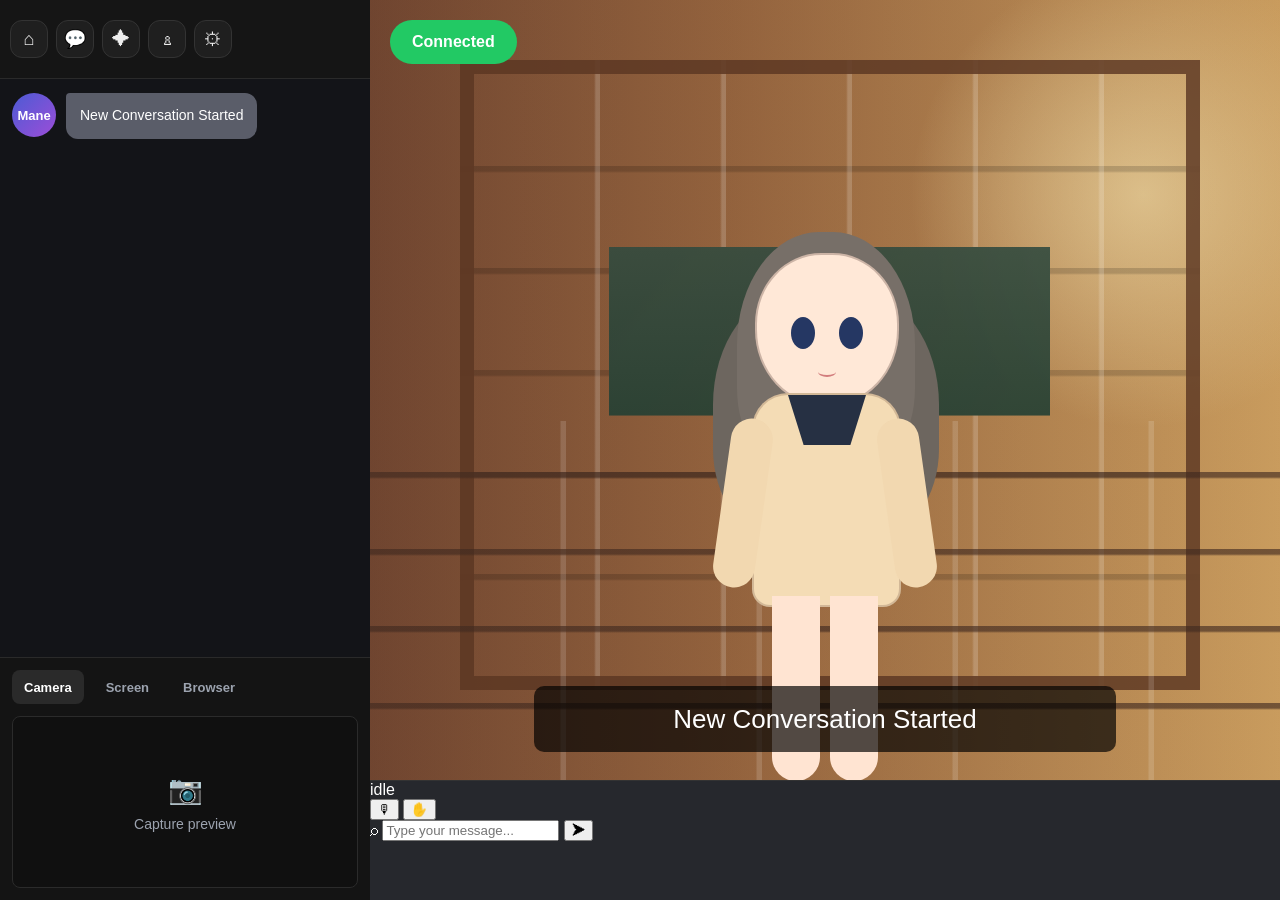
<file: static/index.html>
<!DOCTYPE html>
<html lang="ko">
<head>
  <meta charset="UTF-8" />
  <meta name="viewport" content="width=device-width, initial-scale=1.0" />
  <title>Mane Box Layout</title>

  <link rel="stylesheet" href="./reset.css" />
  <link rel="stylesheet" href="./settings_box/settings_box.css" />
  <link rel="stylesheet" href="./screen_box/screen_box.css" />
  <link rel="stylesheet" href="./input_box/input_box.css" />

  <style>
    body {
      margin: 0;
      width: 100vw;
      height: 100vh;
      overflow: hidden;
      background: #090909;
      color: white;
      font-family: Arial, sans-serif;
    }

    .app-layout {
      width: 100vw;
      height: 100vh;
      display: grid;
      grid-template-columns: 370px 1fr;
      grid-template-rows: 1fr 120px;
      grid-template-areas:
        "side stage"
        "side input";
    }

    .side-slot {
      grid-area: side;
      min-width: 0;
      min-height: 0;
    }

    .stage-slot {
      grid-area: stage;
      min-width: 0;
      min-height: 0;
    }

    .input-slot {
      grid-area: input;
      min-width: 0;
      min-height: 0;
      background: #26282d;
      border-top: 1px solid #333;
    }
  </style>
</head>
<body>
  <div class="app-layout">
    <aside class="side-slot">
      <div class="side-panel">
        <div id="chatView" class="panel-view active">
          <div class="chat-top-icons">
            <button class="icon-btn" data-action="home">⌂</button>
            <button class="icon-btn" data-action="chat">💬</button>
            <button class="icon-btn" data-action="magic">✦</button>
            <button class="icon-btn" id="clearHistoryBtn">♙</button>
            <button class="icon-btn" id="openSettingsBtn">⚙</button>
          </div>

          <div id="sideChat" class="chat-list">
            <div class="chat-message ai">
              <div class="chat-avatar ai-avatar">Mane</div>
              <div class="bubble">New Conversation Started</div>
            </div>
          </div>

          <div class="capture-box">
            <div class="capture-tabs">
              <button class="capture-tab active">Camera</button>
              <button class="capture-tab">Screen</button>
              <button class="capture-tab">Browser</button>
            </div>
            <div class="capture-preview">
              <div class="capture-camera-icon">📷</div>
              <div class="capture-text">Capture preview</div>
            </div>
          </div>
        </div>

        <div id="settingsView" class="panel-view">
          <div class="settings-header">
            <button class="back-btn" id="backChatBtn">‹</button>
            <div class="settings-title">Settings</div>
          </div>

          <div class="settings-tabs">
            <button class="settings-tab active">General</button>
            <button class="settings-tab">Model</button>
            <button class="settings-tab">Voice</button>
          </div>

          <div class="settings-content">
            <label class="setting-label">AI Name</label>
            <input class="setting-input" id="settingName" value="Mane" />

            <label class="setting-label">VRM File</label>
            <input class="setting-input" id="settingVrm" placeholder="avatar.vrm" />

            <label class="setting-label">Ollama Model</label>
            <input class="setting-input" id="settingModel" placeholder="exaone3.5:7.8b" />

            <div class="setting-row">
              <span>STT</span>
              <label class="switch"><input id="settingStt" type="checkbox"><span></span></label>
            </div>

            <div class="setting-row">
              <span>TTS</span>
              <label class="switch"><input id="settingTts" type="checkbox"><span></span></label>
            </div>

            <div class="settings-actions">
              <button class="cancel-btn" id="cancelSettingsBtn">Cancel</button>
              <button class="save-btn" id="saveSettingsBtn">Save</button>
            </div>
          </div>
        </div>
      </div>
    </aside>

    <main class="stage-slot">
      <div class="screen-stage">
        <div class="connected-badge">Connected</div>

        <div class="character">
          <div class="hair"></div>
          <div class="head">
            <div class="eye left"></div>
            <div class="eye right"></div>
            <div class="mouth"></div>
          </div>
          <div class="body"></div>
          <div class="arm left-arm"></div>
          <div class="arm right-arm"></div>
          <div class="leg left-leg"></div>
          <div class="leg right-leg"></div>
        </div>

        <div id="subtitleText" class="subtitle-box">New Conversation Started</div>
      </div>
    </main>

    <section class="input-slot">
      <div class="input-panel">
        <div class="status-row">
          <div id="statusPill" class="status-pill">idle</div>
        </div>

        <div class="message-area">
          <button class="small-action mic-btn">🎙</button>
          <button class="small-action hand-btn">✋</button>

          <div class="input-wrap">
            <span class="attach-icon">⌕</span>
            <input id="chat-input" type="text" placeholder="Type your message..." />
            <button id="send-btn" class="send-btn">➤</button>
          </div>
        </div>
      </div>
    </section>
  </div>

  <script>
    const chatView = document.getElementById("chatView");
    const settingsView = document.getElementById("settingsView");
    const openSettingsBtn = document.getElementById("openSettingsBtn");
    const backChatBtn = document.getElementById("backChatBtn");
    const cancelSettingsBtn = document.getElementById("cancelSettingsBtn");
    const saveSettingsBtn = document.getElementById("saveSettingsBtn");
    const chatInput = document.getElementById("chat-input");
    const sendBtn = document.getElementById("send-btn");
    const sideChat = document.getElementById("sideChat");
    const subtitleText = document.getElementById("subtitleText");
    const clearHistoryBtn = document.getElementById("clearHistoryBtn");

    function showChat() {
      settingsView.classList.remove("active");
      chatView.classList.add("active");
    }

    function showSettings() {
      chatView.classList.remove("active");
      settingsView.classList.add("active");
    }

    function addMessage(role, text) {
      const row = document.createElement("div");
      row.className = `chat-message ${role}`;

      const avatar = document.createElement("div");
      avatar.className = role === "user" ? "chat-avatar user-avatar" : "chat-avatar ai-avatar";
      avatar.textContent = role === "user" ? "나" : "Mane";

      const bubble = document.createElement("div");
      bubble.className = "bubble";
      bubble.textContent = text;

      if (role === "user") {
        row.appendChild(bubble);
        row.appendChild(avatar);
      } else {
        row.appendChild(avatar);
        row.appendChild(bubble);
      }

      sideChat.appendChild(row);
      sideChat.scrollTop = sideChat.scrollHeight;
      subtitleText.textContent = text;
    }

    function updateSendButton() {
      if (chatInput.value.trim().length > 0) {
        sendBtn.classList.add("show");
      } else {
        sendBtn.classList.remove("show");
      }
    }

    function sendMessage() {
      const text = chatInput.value.trim();
      if (!text) return;

      addMessage("user", text);
      chatInput.value = "";
      updateSendButton();

      setTimeout(() => {
        addMessage("ai", "서버 연결 전 테스트 응답입니다.");
      }, 250);
    }

    openSettingsBtn.addEventListener("click", showSettings);
    backChatBtn.addEventListener("click", showChat);
    cancelSettingsBtn.addEventListener("click", showChat);

    saveSettingsBtn.addEventListener("click", () => {
      localStorage.setItem("mane_settings", JSON.stringify({
        name: document.getElementById("settingName").value,
        vrm: document.getElementById("settingVrm").value,
        model: document.getElementById("settingModel").value,
        stt: document.getElementById("settingStt").checked,
        tts: document.getElementById("settingTts").checked
      }));
      showChat();
    });

    clearHistoryBtn.addEventListener("click", () => {
      sideChat.innerHTML = "";
      addMessage("ai", "대화 기록 초기화됨");
    });

    chatInput.addEventListener("input", updateSendButton);
    chatInput.addEventListener("keydown", (event) => {
      if (event.key === "Enter") sendMessage();
    });
    sendBtn.addEventListener("click", sendMessage);
  </script>
</body>
</html>
</file>
<file: static/settings_box/settings_box.css>
.side-panel {
  width: 100%;
  height: 100%;
  background: #111;
  border-right: 1px solid #222;
  overflow: hidden;
  color: #e5e5e5;
}

.panel-view {
  display: none;
  width: 100%;
  height: 100%;
}

.panel-view.active {
  display: flex;
  flex-direction: column;
}

.chat-top-icons {
  height: 58px;
  padding: 10px;
  display: flex;
  gap: 8px;
  align-items: center;
  border-bottom: 1px solid #2a2a2a;
  background: #151515;
}

.icon-btn {
  width: 38px;
  height: 38px;
  border: 1px solid #333;
  border-radius: 12px;
  background: #1f1f1f;
  color: #eee;
  font-size: 18px;
  cursor: pointer;
}

.icon-btn:hover { background: #2b2b2b; }

.chat-list {
  flex: 1;
  padding: 14px 12px;
  overflow-y: auto;
  display: flex;
  flex-direction: column;
  gap: 14px;
  background: #131418;
}

.chat-message {
  display: flex;
  gap: 10px;
  width: 100%;
  align-items: flex-start;
}

.chat-message.ai { justify-content: flex-start; }
.chat-message.user { justify-content: flex-end; }

.chat-avatar {
  width: 44px;
  height: 44px;
  border-radius: 999px;
  flex-shrink: 0;
  display: flex;
  align-items: center;
  justify-content: center;
  font-size: 15px;
  font-weight: 700;
  color: #fff;
  user-select: none;
}

.ai-avatar {
  background: linear-gradient(135deg, #4c5bd4, #9c4dd8);
  font-size: 13px;
}

.user-avatar { background: #22c55e; }

.bubble {
  max-width: 300px;
  background: #5a5d69;
  color: #ffffff;
  padding: 12px 14px;
  border-radius: 12px;
  font-size: 14px;
  line-height: 1.55;
  word-break: break-word;
  white-space: pre-wrap;
}

.chat-message.ai .bubble { border-top-left-radius: 4px; }
.chat-message.user .bubble { border-top-right-radius: 4px; }

.capture-box {
  border-top: 1px solid #2a2a2a;
  background: #141414;
  padding: 12px;
}

.capture-tabs {
  display: flex;
  gap: 10px;
  margin-bottom: 12px;
}

.capture-tab {
  height: 34px;
  padding: 0 12px;
  border: none;
  border-radius: 8px;
  background: transparent;
  color: #9ca3af;
  font-size: 13px;
  font-weight: 600;
  cursor: pointer;
}

.capture-tab.active {
  background: #2a2a2a;
  color: #ffffff;
}

.capture-tab:hover {
  background: #242424;
  color: #ffffff;
}

.capture-preview {
  height: 170px;
  border: 1px solid #2b2b2b;
  border-radius: 8px;
  background: #101010;
  display: flex;
  flex-direction: column;
  justify-content: center;
  align-items: center;
  color: #9ca3af;
}

.capture-camera-icon {
  font-size: 28px;
  color: #eeeeee;
  margin-bottom: 10px;
}

.capture-text { font-size: 14px; }

.settings-header {
  height: 58px;
  display: flex;
  align-items: center;
  gap: 12px;
  padding: 0 14px;
  border-bottom: 1px solid #2a2a2a;
  background: #151515;
}

.back-btn {
  width: 34px;
  height: 34px;
  border: none;
  border-radius: 10px;
  background: #242424;
  color: #fff;
  font-size: 28px;
  line-height: 28px;
  cursor: pointer;
}

.back-btn:hover { background: #333; }
.settings-title { font-size: 18px; font-weight: 700; }

.settings-tabs {
  display: flex;
  gap: 12px;
  padding: 14px 14px 8px;
  border-bottom: 1px solid #262626;
  overflow-x: auto;
}

.settings-tab {
  border: none;
  background: transparent;
  color: #888;
  font-size: 13px;
  font-weight: 600;
  cursor: pointer;
  padding-bottom: 8px;
}

.settings-tab.active {
  color: #fff;
  border-bottom: 2px solid #fff;
}

.settings-content {
  flex: 1;
  overflow-y: auto;
  padding: 18px 16px;
}

.setting-label {
  display: block;
  margin: 16px 0 8px;
  color: #d1d5db;
  font-size: 14px;
}

.setting-input {
  width: 100%;
  height: 42px;
  background: #202020;
  border: 1px solid #555;
  border-radius: 6px;
  color: #eee;
  padding: 0 12px;
  outline: none;
  font-size: 14px;
}

.setting-input::placeholder { color: #555; }

.setting-row {
  height: 48px;
  display: flex;
  justify-content: space-between;
  align-items: center;
  color: #d1d5db;
  font-size: 14px;
  margin-top: 10px;
}

.switch {
  position: relative;
  width: 42px;
  height: 24px;
}

.switch input { display: none; }
.switch span {
  position: absolute;
  inset: 0;
  background: #e5e7eb;
  border-radius: 999px;
  cursor: pointer;
}

.switch span::before {
  content: "";
  position: absolute;
  width: 20px;
  height: 20px;
  left: 2px;
  top: 2px;
  background: white;
  border-radius: 50%;
  transition: 0.2s;
}

.switch input:checked + span { background: #2563eb; }
.switch input:checked + span::before { transform: translateX(18px); }

.settings-actions {
  display: flex;
  justify-content: flex-end;
  gap: 12px;
  padding-top: 24px;
}

.cancel-btn,
.save-btn {
  width: 82px;
  height: 40px;
  border: none;
  border-radius: 6px;
  color: #fff;
  font-weight: 700;
  cursor: pointer;
}

.cancel-btn { background: #dc2626; }
.save-btn { background: #2563eb; }
</file>
<file: static/screen_box/screen_box.css>
.screen-stage {
  position: relative;
  width: 100%;
  height: 100%;
  overflow: hidden;
  background:
    linear-gradient(rgba(40, 28, 18, 0.15), rgba(40, 28, 18, 0.15)),
    radial-gradient(circle at 85% 25%, rgba(255, 225, 165, 0.9), transparent 24%),
    linear-gradient(90deg, #7c4c35, #a66f45 40%, #e5b26b);
}

.screen-stage::before {
  content: "";
  position: absolute;
  inset: 60px 80px 90px 90px;
  background:
    linear-gradient(#334b3f, #244034) center 40% / 62% 28% no-repeat,
    repeating-linear-gradient(90deg, transparent 0 120px, rgba(255, 255, 255, 0.2) 122px 126px) center / 100% 100%,
    repeating-linear-gradient(0deg, transparent 0 95px, rgba(0, 0, 0, 0.18) 97px 102px) center / 100% 100%;
  border: 14px solid rgba(91, 55, 35, 0.9);
  filter: blur(0.2px);
  opacity: 0.9;
}

.screen-stage::after {
  content: "";
  position: absolute;
  left: 0;
  right: 0;
  bottom: 0;
  height: 46%;
  background:
    repeating-linear-gradient(0deg, transparent 0 70px, rgba(65, 42, 32, 0.7) 72px 77px),
    repeating-linear-gradient(90deg, transparent 0 190px, rgba(255, 255, 255, 0.16) 191px 196px);
  opacity: 0.9;
}

.connected-badge {
  position: absolute;
  top: 20px;
  left: 20px;
  z-index: 3;
  padding: 13px 22px;
  border-radius: 999px;
  background: #22c964;
  color: #fff;
  font-weight: 700;
}

.character {
  position: absolute;
  left: 50%;
  bottom: -8px;
  z-index: 2;
  width: 250px;
  height: 610px;
  transform: translateX(-50%);
}

.hair {
  position: absolute;
  top: 54px;
  left: 37px;
  width: 178px;
  height: 245px;
  border-radius: 46% 46% 36% 36%;
  background: #776f68;
  box-shadow: -24px 60px 0 #6d665f, 24px 60px 0 #6d665f;
}

.head {
  position: absolute;
  top: 75px;
  left: 55px;
  width: 140px;
  height: 150px;
  border-radius: 46% 46% 50% 50%;
  background: #ffe8d7;
  border: 2px solid rgba(110, 85, 75, 0.35);
}

.eye {
  position: absolute;
  top: 62px;
  width: 24px;
  height: 32px;
  border-radius: 50%;
  background: #253763;
}

.eye.left { left: 34px; }
.eye.right { right: 34px; }

.mouth {
  position: absolute;
  left: 61px;
  top: 112px;
  width: 18px;
  height: 8px;
  border-bottom: 2px solid #d27d7d;
  border-radius: 50%;
}

.body {
  position: absolute;
  top: 215px;
  left: 52px;
  width: 145px;
  height: 210px;
  border-radius: 36px 36px 18px 18px;
  background: #f4dcb5;
  border: 2px solid rgba(110, 75, 60, 0.25);
}

.body::before {
  content: "";
  position: absolute;
  top: 0;
  left: 34px;
  width: 78px;
  height: 50px;
  background: #263043;
  clip-path: polygon(0 0, 100% 0, 80% 100%, 20% 100%);
}

.arm {
  position: absolute;
  top: 240px;
  width: 42px;
  height: 170px;
  border-radius: 22px;
  background: #f2d8b0;
}

.left-arm { left: 22px; transform: rotate(8deg); }
.right-arm { right: 22px; transform: rotate(-8deg); }

.leg {
  position: absolute;
  top: 418px;
  width: 48px;
  height: 185px;
  border-radius: 0 0 24px 24px;
  background: #ffe4d2;
}

.left-leg { left: 72px; }
.right-leg { right: 72px; }

.subtitle-box {
  position: absolute;
  left: 18%;
  right: 18%;
  bottom: 28px;
  z-index: 4;
  height: 66px;
  display: flex;
  align-items: center;
  justify-content: center;
  border-radius: 10px;
  background: rgba(0, 0, 0, 0.68);
  font-size: 26px;
}
</file>
<file: static/input_box/input_box.css>
<div class="input-panel">
  <div class="status-row">
    <div class="status-pill">idle</div>
  </div>

  <div class="message-area">
    <button class="small-action mic-btn">🎙</button>
    <button class="small-action hand-btn">✋</button>

    <div class="input-wrap">
      <span class="attach-icon">⌕</span>
      <input id="chat-input" type="text" placeholder="Type your message..." />
      <button id="send-btn" class="send-btn">➤</button>
    </div>
  </div>
</div>
</file>
